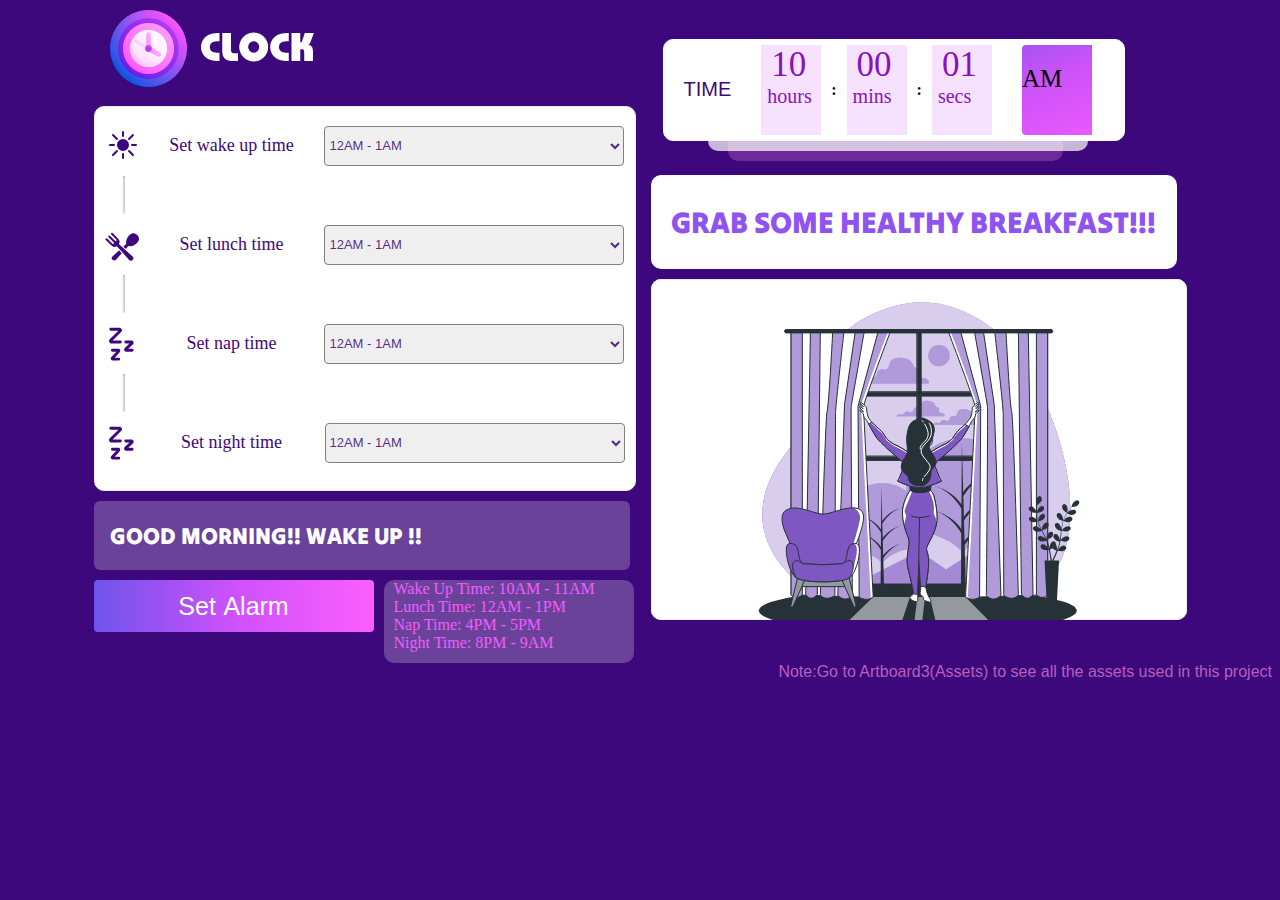
<file: index.html>
<!DOCTYPE html>
<html lang="en">
<head>
    <meta charset="UTF-8">
    <meta http-equiv="X-UA-Compatible" content="IE=edge">
    <meta name="viewport" content="width=device-width, initial-scale=1.0">
    <title>DIgital Clock</title>
    <link rel="stylesheet" href="./index.css">
    <link rel="preconnect" href="https://fonts.googleapis.com">
<link rel="preconnect" href="https://fonts.gstatic.com" crossorigin>
<link href="https://fonts.googleapis.com/css2?family=Tilt+Warp&display=swap" rel="stylesheet">    
</head>
<body>
    <div class="flex">
        <div class="left">
    <div class="clock"><img src="./clock_logo.png"></div>
    <div class="box">
        <div class="wake"><img src="./wake_up.svg"><p>Set wake up time</p>
         <select>
                    <option>12AM - 1AM</option>
                    <option>1AM - 2AM</option>
                    <option>2AM - 3AM</option>
                    <option>3AM - 4AM</option>
                    <option>4AM - 5AM</option>
                    <option>5AM - 6AM</option>
                    <option>6AM - 7AM</option>
                    <option>7AM - 8AM</option>
                    <option>8AM - 9AM</option>
                    <option>9AM - 10AM</option>
                    <option>10AM - 11AM</option>
                    <option>11AM - 12PM</option>
                    <option>12PM - 1PM</option>
                    <option>1PM - 2PM</option>
                    <option>2PM - 3PM</option>
                    <option>3PM - 4PM</option>
                    <option>4PM - 5PM</option>
                    <option>5PM - 6PM</option>
                    <option>6PM - 7PM</option>
                    <option>7PM - 8PM</option>
                    <option>8PM - 9PM</option>
                    <option>9PM - 10PM</option>
                    <option>10PM - 11PM</option>
                    <option>11PM - 12AM</option>
                </select>
        </div>
        <hr align="left">
        <div class="wake"><img src="./lunch_time.svg"><p>Set lunch time</p>
        <select>
                    <option>12AM - 1AM</option>
                    <option>1AM - 2AM</option>
                    <option>2AM - 3AM</option>
                    <option>3AM - 4AM</option>
                    <option>4AM - 5AM</option>
                    <option>5AM - 6AM</option>
                    <option>6AM - 7AM</option>
                    <option>7AM - 8AM</option>
                    <option>8AM - 9AM</option>
                    <option>9AM - 10AM</option>
                    <option>10AM - 11AM</option>
                    <option>11AM - 12PM</option>
                    <option>12PM - 1PM</option>
                    <option>1PM - 2PM</option>
                    <option>2PM - 3PM</option>
                    <option>3PM - 4PM</option>
                    <option>4PM - 5PM</option>
                    <option>5PM - 6PM</option>
                    <option>6PM - 7PM</option>
                    <option>7PM - 8PM</option>
                    <option>8PM - 9PM</option>
                    <option>9PM - 10PM</option>
                    <option>10PM - 11PM</option>
                    <option>11PM - 12AM</option>
                </select>
        </div><hr align="left">
        <div class="wake"><img src="./nap_time.svg"><p>Set nap time</p>
        <select>
                    <option>12AM - 1AM</option>
                    <option>1AM - 2AM</option>
                    <option>2AM - 3AM</option>
                    <option>3AM - 4AM</option>
                    <option>4AM - 5AM</option>
                    <option>5AM - 6AM</option>
                    <option>6AM - 7AM</option>
                    <option>7AM - 8AM</option>
                    <option>8AM - 9AM</option>
                    <option>9AM - 10AM</option>
                    <option>10AM - 11AM</option>
                    <option>11AM - 12PM</option>
                    <option>12PM - 1PM</option>
                    <option>1PM - 2PM</option>
                    <option>2PM - 3PM</option>
                    <option>3PM - 4PM</option>
                    <option>4PM - 5PM</option>
                    <option>5PM - 6PM</option>
                    <option>6PM - 7PM</option>
                    <option>7PM - 8PM</option>
                    <option>8PM - 9PM</option>
                    <option>9PM - 10PM</option>
                    <option>10PM - 11PM</option>
                    <option>11PM - 12AM</option>
                </select>
        </div>
        <hr align="left">
        <div class="wake"><img src="./nap_time.svg"><p>Set night time</p>
        <select>
                    <option>12AM - 1AM</option>
                    <option>1AM - 2AM</option>
                    <option>2AM - 3AM</option>
                    <option>3AM - 4AM</option>
                    <option>4AM - 5AM</option>
                    <option>5AM - 6AM</option>
                    <option>6AM - 7AM</option>
                    <option>7AM - 8AM</option>
                    <option>8AM - 9AM</option>
                    <option>9AM - 10AM</option>
                    <option>10AM - 11AM</option>
                    <option>11AM - 12PM</option>
                    <option>12PM - 1PM</option>
                    <option>1PM - 2PM</option>
                    <option>2PM - 3PM</option>
                    <option>3PM - 4PM</option>
                    <option>4PM - 5PM</option>
                    <option>5PM - 6PM</option>
                    <option>6PM - 7PM</option>
                    <option>7PM - 8PM</option>
                    <option>8PM - 9PM</option>
                    <option>9PM - 10PM</option>
                    <option>10PM - 11PM</option>
                    <option>11PM - 12AM</option>
                </select>
        </div>
    </div>
    <div class="good">GOOD MORNING!! WAKE UP !!</div>
    <div class="alarm">
        <button>Set Alarm</button>
    <div class="wakeup">
    Wake Up Time: 10AM - 11AM<br>
    Lunch Time: 12AM - 1PM<br>
    Nap Time: 4PM - 5PM<br>
    Night Time: 8PM - 9AM
    </div>
    </div>
        </div>
    <div class="right">
        <div class="my">
        <div class="timebox">
    <p>TIME</p>
    <div class="time"><span class="t">10</span><br><span class="t1">hours</span></div><span style="font-weight: bold;">:</span>
    <div class="time"><span class="t">00</span><br><span class="t1">mins</span></div><span style="font-weight: bold;">:</span>
    <div class="time"><span class="t">01</span><br><span class="t1">secs</span></div>
    <div class="am">AM</div>
    </div>
    <div class="z1"></div>
    <div class="z2"></div>
    </div>
    <div class="grab"><h1>GRAB SOME HEALTHY BREAKFAST!!!</h1></div>
    <div class="imgs"><img src="./Component 30 – 1.svg"></div>
    </div>
    </div>
<footer>Note:Go to Artboard3(Assets) to see all the assets used in this project</footer>

</body>
</html>
</file>
<file: index.css>
body{
    background-color:#3D087B ;
    margin-top: 0px;
}
.clock > img{
    margin:10px 16px 15px;
}
.flex{
    display: flex;
    flex-wrap: wrap;
    justify-content: center;
    align-items: center;
}
.box{
    width: 520px;
    height: 363px;
    background: #FFFFFF;
    border:#EDEDED 1px solid;
    border-radius: 10px;
    padding: 10px;
}

.wake{
    display: flex;
    justify-content: space-between;
    align-items: center;
}
.wake select{
    color:#3D087BDE;
    border: 1px solid gray;
    border-radius: 4px;
    width:300px;
    height: 40px;
    font-size: 13px;
}
.wake p{
color: #3D087B;
font:18px Manrope;
}
hr{
    width:35px;
    transform: rotate(90deg);
    margin: 20px 0;
    color: #C2C2C2;
}
.good{
    background-color: #6a4299;
    font-family: 'Tilt Warp', cursive;    color: white;
    width: 520px;
    padding: 20px 0px 20px 16px;
    border-radius: 6px;
    margin: 10px 0px;
    font-size: 23px;
    font-weight: bold;
}
.alarm{
    display: flex;
}
button{
    color:white;
    width:280px;
    height: 52px;
    margin-right: 10px;
    font-size: 25px;
    word-spacing: 2px;
    border: none;
    border-radius: 4px;
    background-image: linear-gradient(to right,#6E54EC,#ce51fb,#FC5EFF);
}
button:hover{
    background-image: linear-gradient(to left,#6E54EC,#ce51fb,#FC5EFF);
}
.wakeup{
    background-color:#6a4299;
    border-radius: 10px;
    color: #F25CFE;
    padding: 0px 0px 3px 10px;
    width: 240px;
    height: 80px;
}
.right{
    margin-left: 15px;
}
.timebox{
    background-color: #FFFFFF;
    width:460px;
    height:100px;
    display: flex;
    align-items: center;
    border-radius: 10px;
    border: 1px solid white;
}
.ti{
    background-color: #FFFFFF;
    padding: 25px 0px 0px 5px;
    color: #3D087B;
    font-size:20px;
}
.t{
    font-size: 35px;
    padding-left: 10px;
}
.t1{
    font-size: 20px;
    padding-left: 6px;
}
.am{
    background-image: url(./AM_svg.svg);
    background-position: no-repeat;
    background-size: cover;
    width: 60px;
    margin-left: 20px;
    height: 70px;
    font-size: 25px;
    padding: 20px 10px 0px 0px;
}
.timebox p{
    color: #3D087B;
   font-family: 'Lucida Sans', 'Lucida Sans Regular', 'Lucida Grande', 'Lucida Sans Unicode', Geneva, Verdana, sans-serif;
   font-size: 20px;
   margin:0px 20px;
   text-align: center;
   
}
.time{
 background-color:  #F6E2FF;
 color:#8A11BF;
 width:60px;
 margin:15px 10px;
 height:90px;
}
.z1{
    width: 380px;
    background-color:#FFFFFF;
    border-radius: 10px;
    opacity: 0.71;
    height: 80px;
    position: relative;
    z-index: -1;
    top:-70px;
    right: -45px;

}
.z2{
    width: 335px;
    background-color:#8538a6;
    border-radius: 10px;
    opacity: 0.71;
    height: 80px;
    position: relative;
    z-index: -2;
    top:-140px;
    right: -65px;
}
.grab{
    font-family:'Tilt Warp', cursive ;
    color:#8E53F0;
    border-radius: 10px;
    background-color: #FFFFFF;
    padding: 8px  ;
    font-size:15px;
    width:510px;
    margin-bottom:10px;  
    text-align: center;
}
.my{
    height: 100px;
    margin-bottom: 36px;
    margin-left:12px;
}
footer{
    color: #B85EBF;
    text-align: end;
    font-family:'Gill Sans', 'Gill Sans MT', Calibri, 'Trebuchet MS', sans-serif;
}
@media screen and (max-width:360px) {
    .clock > img{
        margin:10px 100px;
    }
    
    .box{
        width:380px;
        height:350px;
        margin-left: 90px;
    }
    .wake select{
        width: 200px;
    }
    .hr{
        width:10px;
    }
    .good{
        width: 370px;
        margin: 10px 0px 10px 100px;
    }
    button{
        width:130px;
    }
    .alarm{
        margin-left: 100px;
        margin-bottom: 20px;;
    }
    .my{
        margin-left: 80px;
    }
    .timebox{
        width: 405px;
    }
    .time{
         margin: 5px;
    }
    .z1{
        width: 380px;
        position: relative;
        z-index: -1;
        top:-70px;
        right: -15px;
    
    }
    .z2{
        width: 335px;
        position: relative;
        z-index: -2;
        top:-140px;
        right: -35px;
    }
    .grab{
        width: 390px;
    font-size:12px;
    margin-left: 80px;
    }
    .imgs img{
        width: 390px;margin-left: 80px;
    }
    footer{
        font-size: 11px;
    }
}
@media screen and (min-width:400px) and (max-width:780px) {
    .box{
        width:700px;
        height:380px;
        margin:0px 20px;
    }
    .box p{
        font-size: 19px;
    }
    .wake select{
        width: 400px;
    }
    .hr{
        width:20px;
    }
    .good{
        width: 700px;
        margin: 10px 0px 10px 20px;
    }
    button{
        width:400px;
    }
    .alarm{
        margin-left: 20px;
        margin-bottom: 20px;;
    }
    
    .my{
        margin-left: 0px;
    }
    .timebox{
        width: 705px;
    }
    .time{
         margin: 45px;
    }
    .z1{
        width: 650px;
        position: relative;
        z-index: -1;
        top:-70px;
        right: -25px;
    
    }
    .z2{
        width: 605px;
        position: relative;
        z-index: -2;
        top:-140px;
        right: -45px;
    }
    .grab{
        width: 700px;
    font-size:12px;
    margin-left: 0px;
    }
    footer{
        font-size: 25px;
    }
    .imgs img{
        width: 700px;
    }
    .wakeup{
        width:300px;
    padding: 10px 0px 3px 10px;
    line-height: 22px;
    }
    
}
</file>
